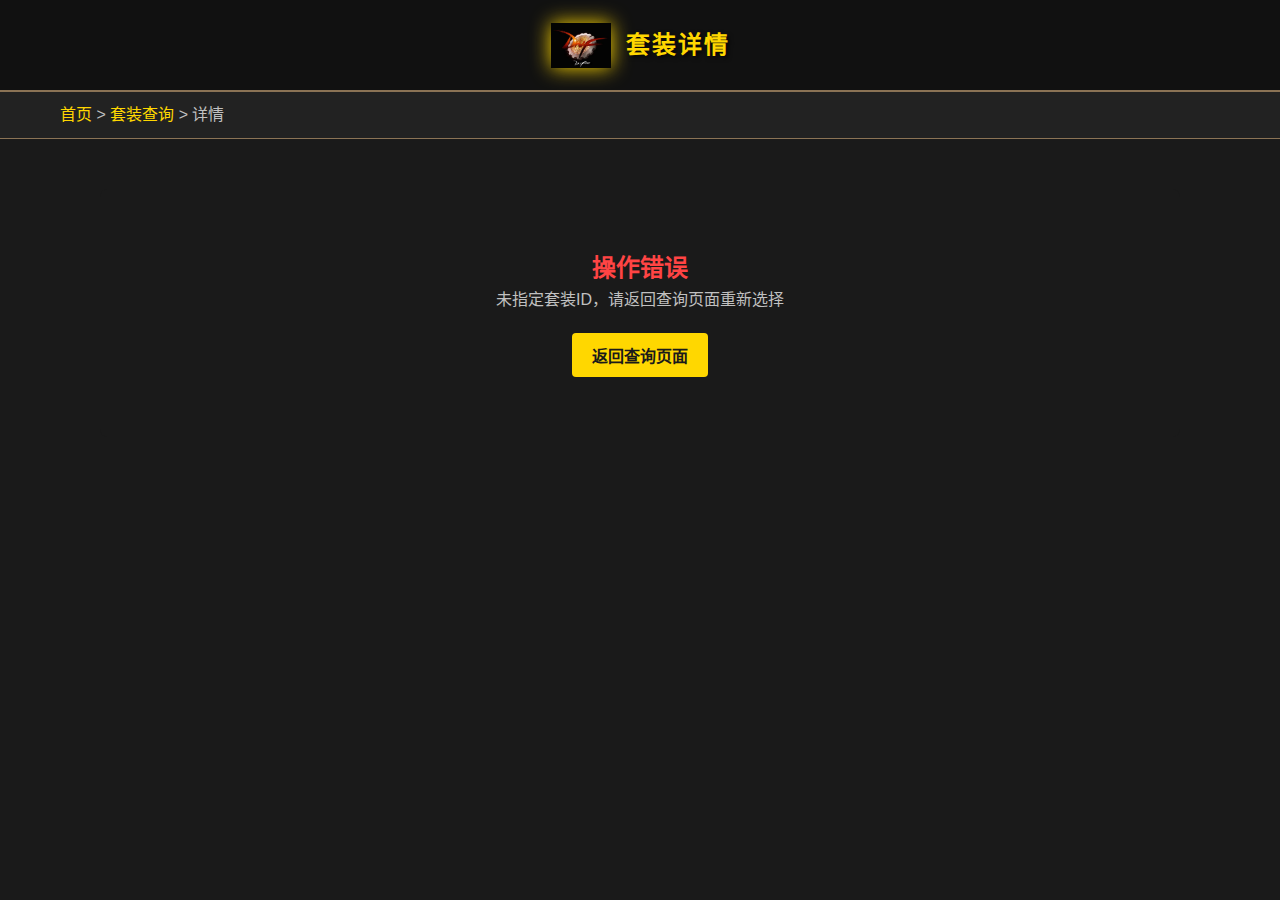
<file: page/detail.html>
<!DOCTYPE html>
<html lang="zh-CN">
<head>
    <meta charset="UTF-8">
    <meta name="viewport" content="width=device-width, initial-scale=1.0">
    <title>套装详情 - DNF 115版本工具</title>
    <!-- 路径正确：page目录下需向上跳一级引用static资源 -->
    <link rel="stylesheet" href="../static/css/base.css">
    <link rel="stylesheet" href="../static/css/dnf-style.css">
    <!-- 补充：基础样式兜底，防止样式文件缺失导致布局错乱 -->
    <style>
        :root {
            --dnf-dark: #1a1a1a;
            --dnf-gold: #ffd700;
            --dnf-silver: #c0c0c0;
            --dnf-border: #8b7355;
            --dnf-red: #ff4444;
        }
        
        * {
            margin: 0;
            padding: 0;
            box-sizing: border-box;
        }
        body {
            background-color: var(--dnf-dark);
            color: var(--dnf-silver);
            font-family: "Microsoft Yahei", sans-serif;
            min-height: 100vh;
        }
        .dnf-header {
            background: #111;
            padding: 15px 20px;
            border-bottom: 2px solid var(--dnf-border);
        }
        .header-content {
            display: flex;
            align-items: center;
            gap: 15px;
            max-width: 1200px;
            margin: 0 auto;
        }
        .logo {
            width: 60px;
            height: 60px;
            object-fit: contain;
        }
        #setTitle {
            color: var(--dnf-gold);
            font-size: 24px;
        }
        .breadcrumb {
            background: #222;
            padding: 10px 20px;
            border-bottom: 1px solid var(--dnf-border);
        }
        .breadcrumb .container {
            max-width: 1200px;
            margin: 0 auto;
        }
        .breadcrumb a {
            color: var(--dnf-gold);
            text-decoration: none;
        }
        .breadcrumb a:hover {
            color: #ffed4e;
            text-decoration: underline;
        }
        .main-content {
            max-width: 1200px;
            margin: 0 auto;
            padding: 30px 20px;
        }
        /* 适配detail.js动态生成的内容容器 */
        #setDetailContent {
            width: 100%;
        }
        /* 移动端适配 */
        @media (max-width: 768px) {
            #setTitle {
                font-size: 20px;
            }
            .header-content {
                flex-wrap: wrap;
            }
            .main-content {
                padding: 20px 10px;
            }
        }
    </style>
</head>
<body>
    <!-- 顶部导航 -->
    <header class="dnf-header">
        <div class="header-content">
            <!-- 图片路径正确：page目录向上跳一级引用static -->
            <img src="../static/img/logo/dnf-logo.png" alt="DNF Logo" class="logo" onerror="this.src='../static/img/logo/default-logo.png'">
            <h1 id="setTitle">套装详情</h1>
        </div>
    </header>

    <!-- 返回导航 -->
    <nav class="breadcrumb">
        <div class="container">
            <!-- 修复：跳转路径错误 - index.html需跳转到根目录（../），query.html需指定同目录 -->
            <a href="../index.html">首页</a> > <a href="./query.html">套装查询</a> > <span class="current">详情</span>
        </div>
    </nav>

    <!-- 主内容 -->
    <main class="main-content">
        <div class="container">
            <!-- 核心容器：供detail.js动态渲染内容 -->
            <div id="setDetailContent">
                <!-- 加载中提示（提升用户体验） -->
                <div class="loading-tip">
                    <p>正在加载套装详情...</p>
                </div>
            </div>
        </div>
    </main>

    <!-- 修复：资源引用顺序 + 移除错误的JSON文件直接引用 -->
    <script src="../static/js/common.js"></script>
    <!-- detail.js依赖common.js，需后置引用 -->
    <script src="../static/js/page/detail.js"></script>
    <!-- 补充：加载失败兜底提示 -->
    <script>
        // 初始化样式变量
        function initStyleVars() {
            const root = document.documentElement;
            const DNF_STYLE_VARS = {
                dark: "#1a1a1a",
                gold: "#ffd700",
                silver: "#c0c0c0",
                border: "#8b7355",
                red: "#ff4444"
            };
            
            Object.entries(DNF_STYLE_VARS).forEach(([key, value]) => {
                if (!getComputedStyle(root).getPropertyValue(`--dnf-${key}`)) {
                    root.style.setProperty(`--dnf-${key}`, value);
                }
            });
        }
        
        // 页面加载完成后执行
        window.addEventListener('load', () => {
            // 初始化样式变量
            initStyleVars();
            
            const contentEl = document.getElementById('setDetailContent');
            // 检测是否仍为加载中状态
            if (contentEl.innerHTML.includes('正在加载套装详情')) {
                contentEl.innerHTML = `
                    <div style="text-align: center; padding: 60px 20px; color: var(--dnf-red);">
                        <h2>加载失败</h2>
                        <p>套装详情加载出错，请返回首页重新选择</p>
                        <button onclick="location.href='../index.html'" class="action-btn primary" style="margin-top: 20px;">返回首页</button>
                    </div>
                `;
            }
        });
    </script>
</body>
</html>
</file>
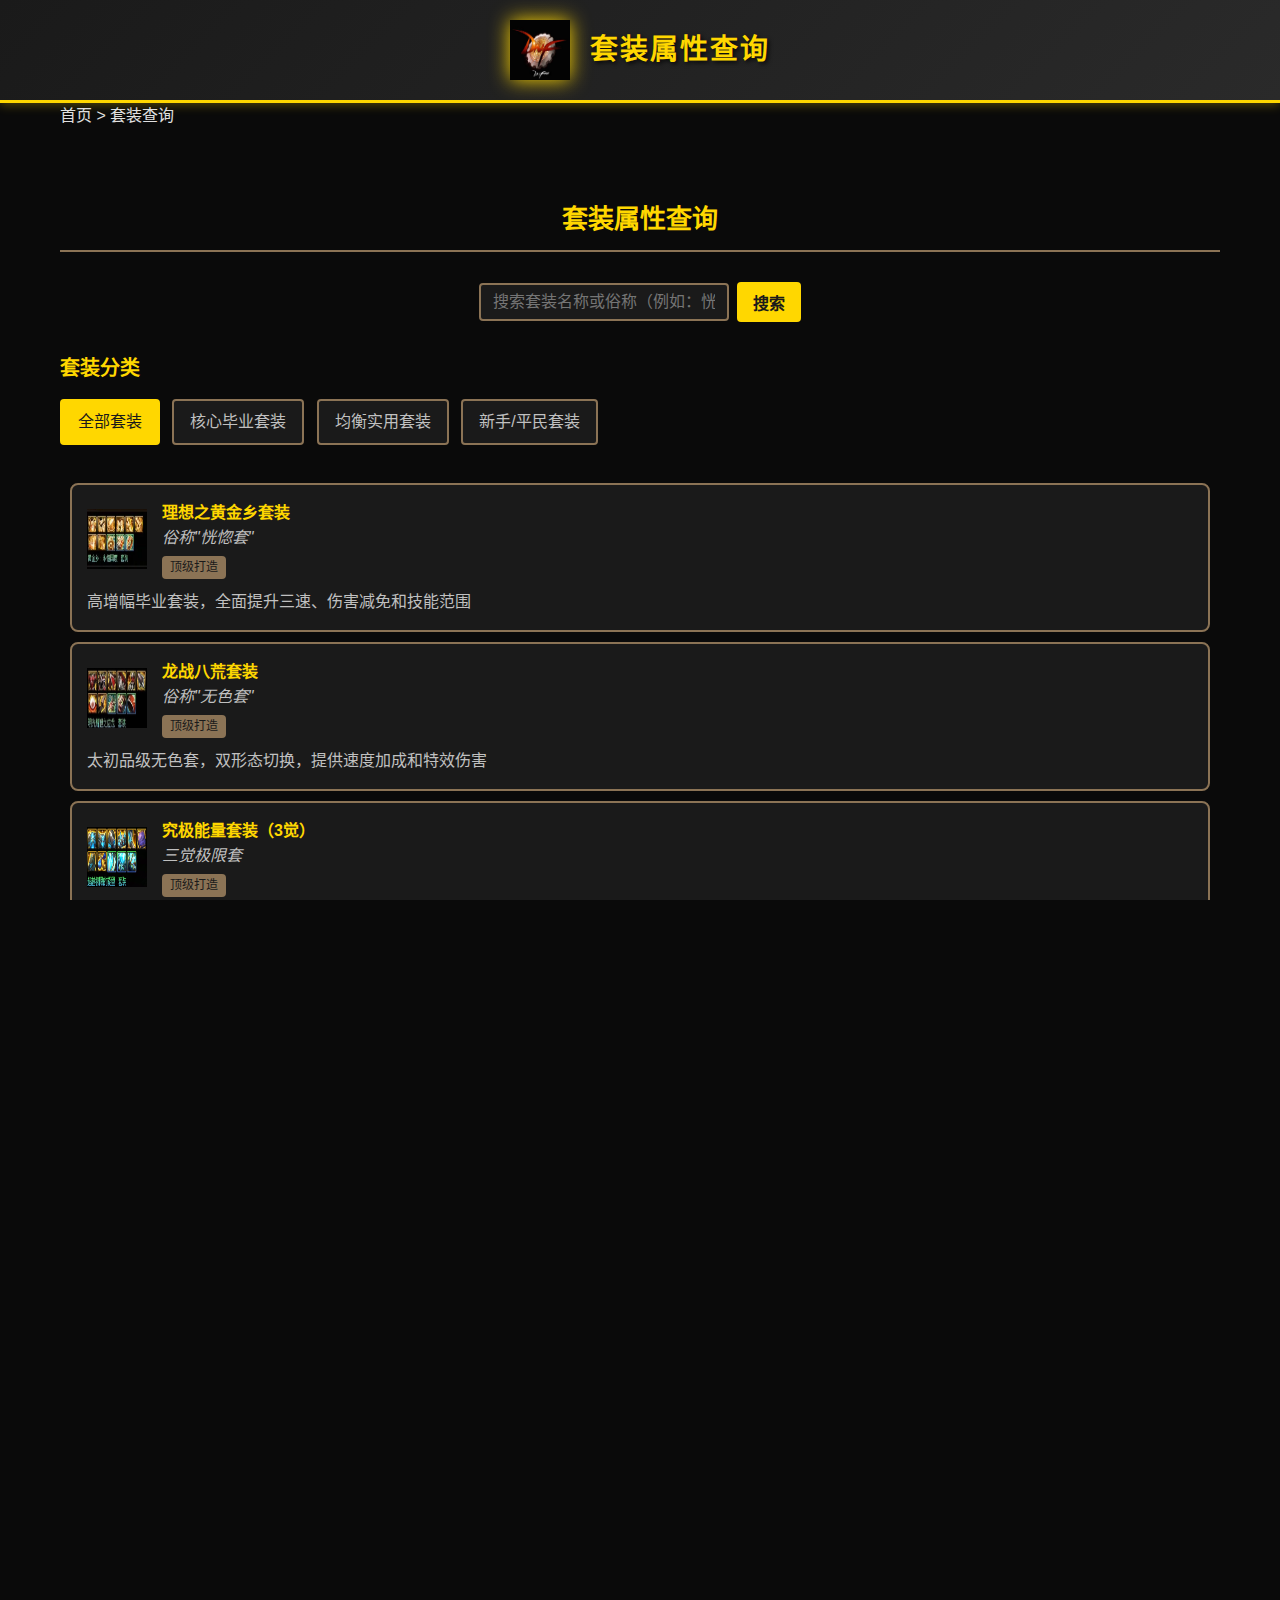
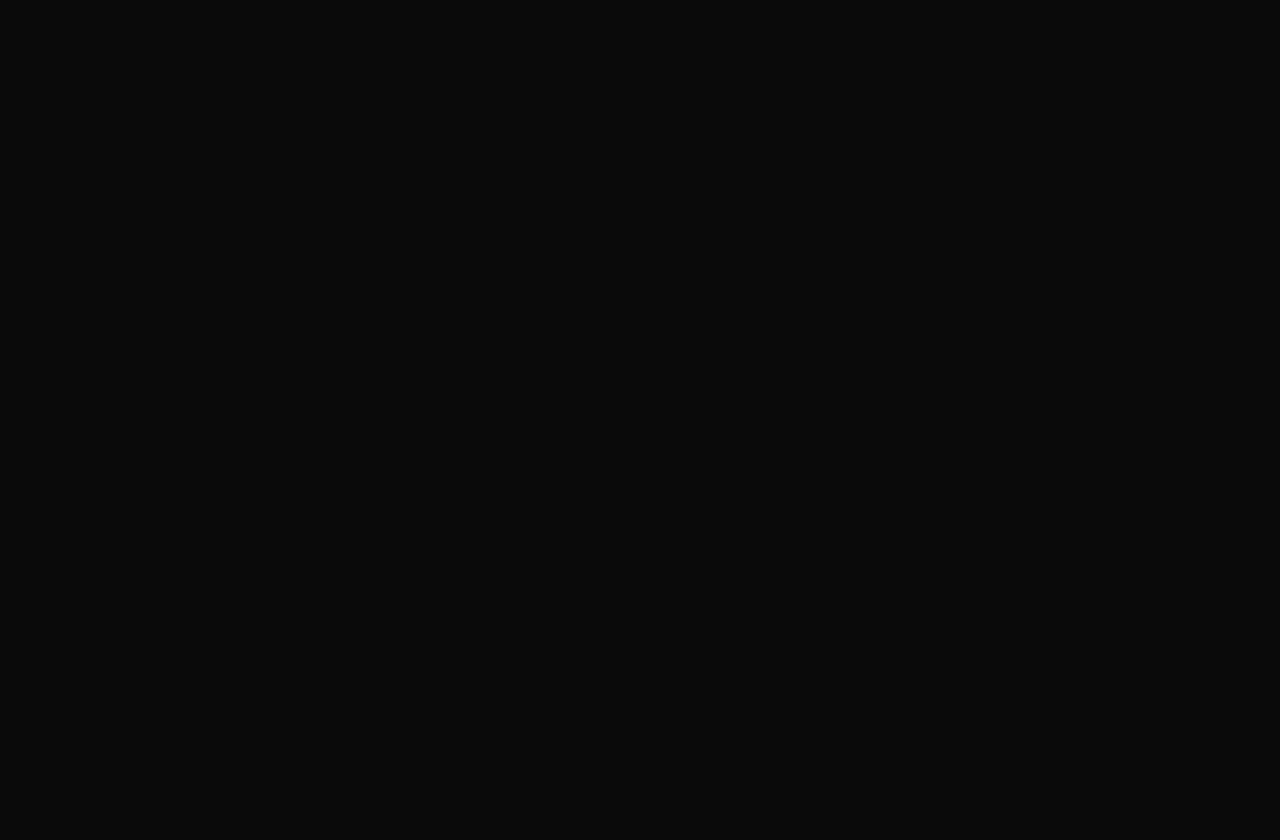
<file: page/query.html>
<!DOCTYPE html>
<html lang="zh-CN">
<head>
    <meta charset="UTF-8">
    <meta name="viewport" content="width=device-width, initial-scale=1.0">
    <title>套装属性查询 - DNF 115版本工具</title>
    <link rel="stylesheet" href="../static/css/base.css">
    <link rel="stylesheet" href="../static/css/dnf-style.css">
    <style>
        .search-section { margin: 30px 0; text-align: center; }
        .search-bar { display: inline-flex; align-items: center; }
        .category-section { margin: 20px 0 30px; }
        .category-section h3 { color: #ffd700; margin-bottom: 15px; font-size: 20px; }
        .page-title { color: #ffd700; font-size: 26px; margin: 20px 0; text-align: center; border-bottom: 2px solid #8b7355; padding-bottom: 10px; }
        .category-item { padding: 8px 16px; background: #1a1a1a; color: #c0c0c0; border: 2px solid #8b7355; border-radius: 4px; cursor: pointer; margin: 0 8px 8px 0; display: inline-block; }
        .category-item.active { background: #ffd700; color: #1a1a1a; border-color: #ffd700; }
        #searchInput { padding: 8px 12px; border: 2px solid #8b7355; background: #1a1a1a; color: #c0c0c0; border-radius: 4px; width: 250px; }
        #searchButton { padding: 8px 16px; background: #ffd700; color: #1a1a1a; border: none; border-radius: 4px; cursor: pointer; font-weight: bold; margin-left: 8px; }
        @media (max-width: 768px) {
            .search-bar { flex-direction: column; gap: 10px; width: 100%; padding: 0 10px; }
            #searchInput { width: 100% !important; margin: 0 !important; }
            #searchButton { width: 100%; margin: 0 !important; }
            .set-categories { display: flex; flex-wrap: wrap; padding: 0 10px; }
        }
    </style>
</head>
<body>
    <header class="dnf-header">
        <div class="header-content">
            <img src="../static/img/logo/dnf-logo.png" alt="DNF Logo" class="logo" onerror="this.src='../static/img/logo/default-logo.png'">
            <h1>套装属性查询</h1>
        </div>
    </header>

    <nav class="breadcrumb">
        <div class="container">
            <a href="../index.html">首页</a> > 套装查询
        </div>
    </nav>

    <main class="main-content">
        <div class="container">
            <h2 class="page-title">套装属性查询</h2>
            
            <div class="search-section">
                <div class="search-bar">
                    <input type="text" id="searchInput" placeholder="搜索套装名称或俗称（例如：恍惚套、无色套）..." class="search-input">
                    <button id="searchButton" class="search-btn">搜索</button>
                </div>
            </div>

            <div class="category-section">
                <h3>套装分类</h3>
                <div class="set-categories">
                    <div class="category-item active" data-category="all">全部套装</div>
                    <div class="category-item" data-category="core">核心毕业套装</div>
                    <div class="category-item" data-category="balanced">均衡实用套装</div>
                    <div class="category-item" data-category="beginner">新手/平民套装</div>
                </div>
            </div>

            <div class="set-list" id="setList">
                <div style="text-align: center; padding: 80px 20px; color: #ffd700;">
                    <p>正在加载套装数据...</p>
                </div>
            </div>
        </div>
    </main>

    <!-- 修复：添加错误捕获，确保脚本执行 -->
    <script src="../static/js/common.js"></script>
    <script>
        // 先全局声明setDatabase，避免未定义错误
        window.setDatabase = {};
    </script>
    <script src="../static/js/page/query.js" onerror="alert('query.js加载失败，请检查路径！')"></script>
</body>
</html>
</file>
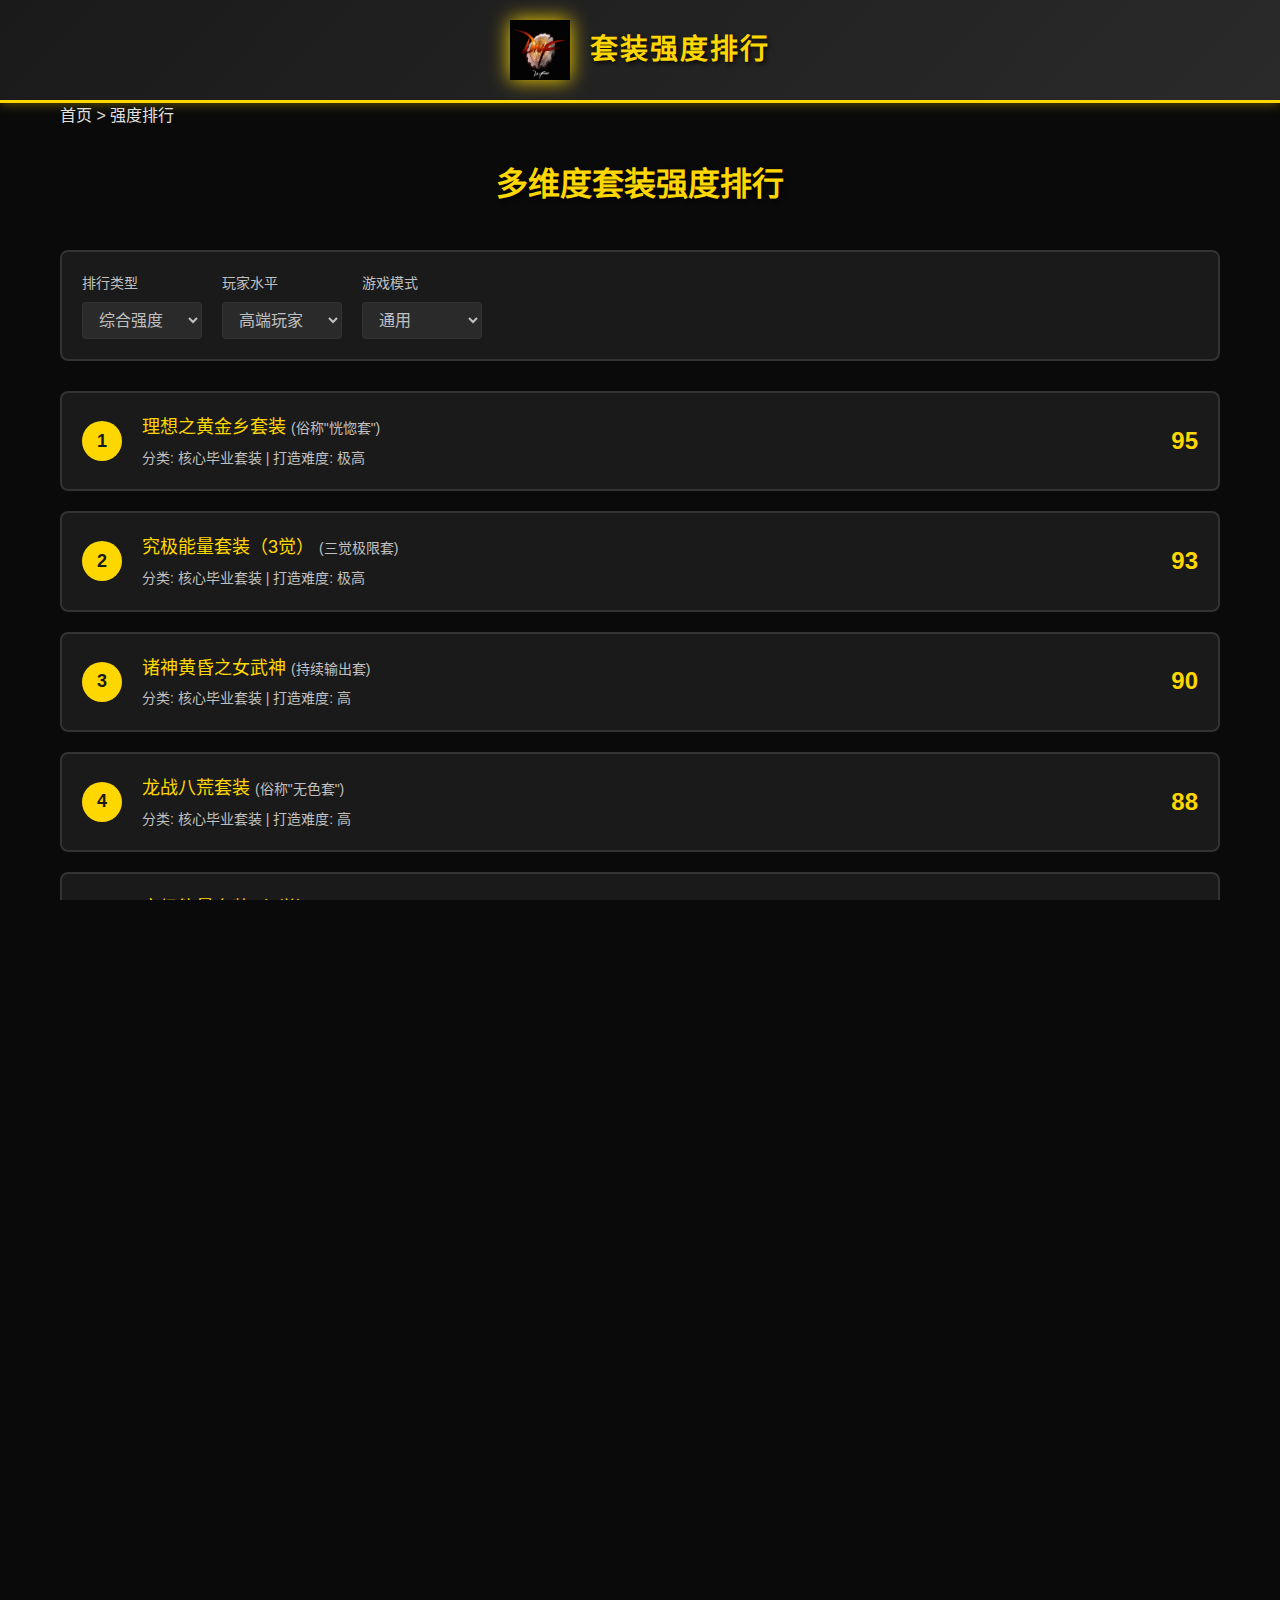
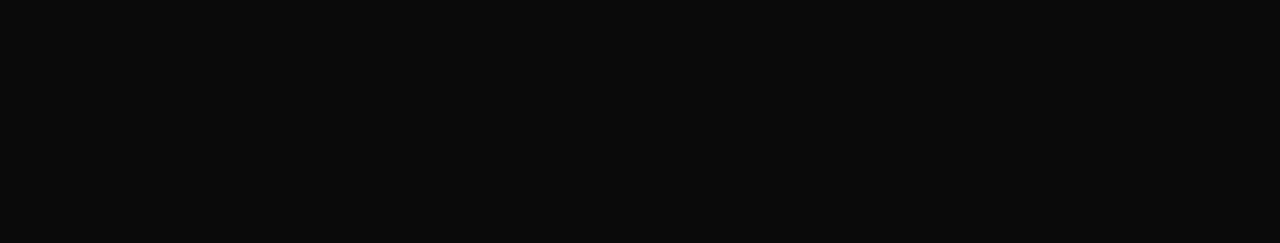
<file: page/rank.html>
<!DOCTYPE html>
<html lang="zh-CN">
<head>
    <meta charset="UTF-8">
    <meta name="viewport" content="width=device-width, initial-scale=1.0">
    <title>套装强度排行 - DNF 115版本工具</title>
    <link rel="stylesheet" href="../static/css/base.css">
    <link rel="stylesheet" href="../static/css/dnf-style.css">
    <link rel="stylesheet" href="../static/css/page/rank.css">
</head>
<body>
    <!-- 顶部导航 -->
    <header class="dnf-header">
        <div class="header-content">
            <img src="../static/img/logo/dnf-logo.png" alt="DNF Logo" class="logo" onerror="this.src='../static/img/logo/default-logo.png'">
            <h1>套装强度排行</h1>
        </div>
    </header>

    <!-- 返回导航 -->
    <nav class="breadcrumb">
        <div class="container">
            <a href="../index.html">首页</a> > 强度排行
        </div>
    </nav>

    <!-- 主内容 -->
    <main class="main-content rank-page">
        <div class="container">
            <h2 class="page-title">多维度套装强度排行</h2>
            
            <!-- 筛选栏 -->
            <div class="filter-bar">
                <div class="filter-group">
                    <label for="rank-type">排行类型</label>
                    <select id="rank-type" class="filter-select">
                        <option value="overall" selected>综合强度</option>
                        <option value="damage">伤害输出</option>
                        <option value="survival">生存能力</option>
                        <option value="mobility">机动性能</option>
                        <option value="difficulty">打造难度</option>
                    </select>
                </div>
                
                <div class="filter-group">
                    <label for="player-level">玩家水平</label>
                    <select id="player-level" class="filter-select">
                        <option value="high" selected>高端玩家</option>
                        <option value="medium">中等玩家</option>
                        <option value="beginner">新手玩家</option>
                    </select>
                </div>
                
                <div class="filter-group">
                    <label for="game-mode">游戏模式</label>
                    <select id="game-mode" class="filter-select">
                        <option value="solo">单刷向</option>
                        <option value="party">组队向</option>
                        <option value="both" selected>通用</option>
                    </select>
                </div>
            </div>

            <!-- 排行列表 -->
            <div class="rank-list" id="rankList">
                <!-- 预加载的综合强度排行内容 -->
                <div class="rank-item" onclick="location.href='../page/detail.html?set=gold'">
                    <div class="rank-number">1</div>
                    <div class="rank-info">
                        <div class="rank-name">理想之黄金乡套装 
                            <span style="color: var(--dnf-silver); font-size: 14px;">(俗称"恍惚套")</span>
                        </div>
                        <div class="rank-desc">
                            分类: 核心毕业套装 | 打造难度: 极高
                        </div>
                    </div>
                    <div class="rank-score">95</div>
                </div>
                <div class="rank-item" onclick="location.href='../page/detail.html?set=energy_3'">
                    <div class="rank-number">2</div>
                    <div class="rank-info">
                        <div class="rank-name">究极能量套装（3觉） 
                            <span style="color: var(--dnf-silver); font-size: 14px;">(三觉极限套)</span>
                        </div>
                        <div class="rank-desc">
                            分类: 核心毕业套装 | 打造难度: 极高
                        </div>
                    </div>
                    <div class="rank-score">93</div>
                </div>
                <div class="rank-item" onclick="location.href='../page/detail.html?set=valkyrie'">
                    <div class="rank-number">3</div>
                    <div class="rank-info">
                        <div class="rank-name">诸神黄昏之女武神 
                            <span style="color: var(--dnf-silver); font-size: 14px;">(持续输出套)</span>
                        </div>
                        <div class="rank-desc">
                            分类: 核心毕业套装 | 打造难度: 高
                        </div>
                    </div>
                    <div class="rank-score">90</div>
                </div>
                <div class="rank-item" onclick="location.href='../page/detail.html?set=dragon'">
                    <div class="rank-number">4</div>
                    <div class="rank-info">
                        <div class="rank-name">龙战八荒套装 
                            <span style="color: var(--dnf-silver); font-size: 14px;">(俗称"无色套")</span>
                        </div>
                        <div class="rank-desc">
                            分类: 核心毕业套装 | 打造难度: 高
                        </div>
                    </div>
                    <div class="rank-score">88</div>
                </div>
                <div class="rank-item" onclick="location.href='../page/detail.html?set=chaos'">
                    <div class="rank-number">5</div>
                    <div class="rank-info">
                        <div class="rank-name">混沌净化套装 
                            <span style="color: var(--dnf-silver); font-size: 14px;">(强力CD切换套)</span>
                        </div>
                        <div class="rank-desc">
                            分类: 均衡实用套装 | 打造难度: 高
                        </div>
                    </div>
                    <div class="rank-score">85</div>
                </div>
                <!-- 更多排行项根据实际数据补充 -->
            </div>
        </div>
    </main>

    <script src="../static/js/common.js"></script>
    <!-- 先加载数据再加载逻辑脚本 -->
    <script src="../static/js/data/set-data.json" defer></script>
    <script src="../static/js/page/rank.js" defer></script>
</body>
</html>
</file>
<file: static/css/base.css>
/* 重置样式 - 增强版（覆盖更多元素） */
* {
    margin: 0;
    padding: 0;
    box-sizing: border-box;
    /* 防止点击高亮 */
    -webkit-tap-highlight-color: transparent;
    /* 字体抗锯齿 */
    -webkit-font-smoothing: antialiased;
    -moz-osx-font-smoothing: grayscale;
}

/* 扩展重置 */
html, body {
    height: 100%;
    overflow-x: hidden; /* 防止横向滚动 */
}

body {
    font-family: 'Microsoft YaHei', '微软雅黑', Arial, sans-serif;
    background: #0a0a0a;
    color: #e0e0e0;
    line-height: 1.6;
    /* 基础字号适配 */
    font-size: 16px;
}

/* 链接样式增强 */
a {
    text-decoration: none;
    color: inherit;
    transition: color 0.3s ease; /* 过渡动画 */
}

a:hover {
    color: var(--dnf-gold); /*  hover时变为DNF金色 */
}

/* 列表重置 */
ul, ol {
    list-style: none;
}

/* 图片样式优化 */
img {
    max-width: 100%;
    height: auto;
    display: block; /* 消除inline默认间距 */
}

/* 表单元素重置 */
button, input, select, textarea {
    font-family: inherit;
    font-size: inherit;
    color: inherit;
    background: transparent;
    border: none;
    outline: none;
}

button {
    cursor: pointer;
    transition: all 0.3s ease; /* 按钮过渡动画 */
}

/* 表格重置 */
table {
    border-collapse: collapse;
    border-spacing: 0;
    width: 100%;
}

/* 全局字体和颜色 - 增强版（补充更多DNF风格变量） */
:root {
    /* 核心颜色 */
    --dnf-gold: #ffd700;        /* DNF主金色 */
    --dnf-gold-light: #ffed4e;  /* 浅金色（hover） */
    --dnf-gold-dark: #b8860b;   /* 深金色（边框） */
    --dnf-silver: #c0c0c0;      /* 银色（普通文本） */
    --dnf-silver-light: #e0e0e0;/* 浅银色（高亮文本） */
    --dnf-red: #dc143c;         /* 红色（错误/强调） */
    --dnf-red-light: #ff4444;   /* 浅红色（提示） */
    --dnf-blue: #4169e1;        /* 蓝色（信息） */
    --dnf-blue-light: #6495ed;  /* 浅蓝色（hover） */
    --dnf-dark: #1a1a1a;        /* 深色背景 */
    --dnf-dark-deep: #0a0a0a;   /* 更深背景（页面底色） */
    --dnf-border: #333;         /* 基础边框 */
    --dnf-border-gold: #8b7355; /* 金色边框（DNF复古金） */
    
    /* 常用尺寸 */
    --container-max-width: 1200px;
    --container-padding: 0 20px;
    --border-radius-sm: 4px;
    --border-radius-md: 8px;
    --border-radius-lg: 12px;
    
    /* 阴影效果 */
    --shadow-sm: 0 2px 4px rgba(0,0,0,0.2);
    --shadow-md: 0 4px 8px rgba(0,0,0,0.3);
    --shadow-lg: 0 8px 16px rgba(0,0,0,0.4);
}

/* 容器样式 - 增强响应式 */
.container {
    max-width: var(--container-max-width);
    margin: 0 auto;
    padding: var(--container-padding);
    width: 100%; /* 确保占满宽度 */
}

/* 响应式断点定义（适配不同设备） */
@media (max-width: 1200px) {
    :root {
        --container-max-width: 960px;
    }
}

@media (max-width: 992px) {
    :root {
        --container-max-width: 720px;
    }
}

@media (max-width: 768px) {
    :root {
        --container-max-width: 540px;
        /* 移动端字号适配 */
        font-size: 14px;
    }
    
    .container {
        padding: 0 15px;
    }
}

@media (max-width: 576px) {
    :root {
        --container-max-width: 100%;
    }
}

/* 通用工具类（复用性提升） */
/* 隐藏元素 */
.d-none {
    display: none !important;
}

/* 文本对齐 */
.text-left {
    text-align: left !important;
}

.text-center {
    text-align: center !important;
}

.text-right {
    text-align: right !important;
}

/* 文本颜色 */
.text-gold {
    color: var(--dnf-gold) !important;
}

.text-silver {
    color: var(--dnf-silver) !important;
}

.text-red {
    color: var(--dnf-red) !important;
}

.text-blue {
    color: var(--dnf-blue) !important;
}

/* 背景颜色 */
.bg-dark {
    background-color: var(--dnf-dark) !important;
}

.bg-deep-dark {
    background-color: var(--dnf-dark-deep) !important;
}

/* 边框样式 */
.border-gold {
    border: 2px solid var(--dnf-border-gold) !important;
}

.border-base {
    border: 2px solid var(--dnf-border) !important;
}

/* 圆角样式 */
.rounded-sm {
    border-radius: var(--border-radius-sm) !important;
}

.rounded-md {
    border-radius: var(--border-radius-md) !important;
}

.rounded-lg {
    border-radius: var(--border-radius-lg) !important;
}

/* 间距工具类 */
.mt-1 { margin-top: 8px !important; }
.mt-2 { margin-top: 16px !important; }
.mt-3 { margin-top: 24px !important; }
.mb-1 { margin-bottom: 8px !important; }
.mb-2 { margin-bottom: 16px !important; }
.mb-3 { margin-bottom: 24px !important; }
.p-1 { padding: 8px !important; }
.p-2 { padding: 16px !important; }
.p-3 { padding: 24px !important; }

/* 加载动画通用样式 */
.loading-spinner {
    width: 40px;
    height: 40px;
    border: 4px solid var(--dnf-border);
    border-top: 4px solid var(--dnf-gold);
    border-radius: 50%;
    animation: spin 1s linear infinite;
    margin: 0 auto;
}

@keyframes spin {
    0% { transform: rotate(0deg); }
    100% { transform: rotate(360deg); }
</file>
<file: static/css/dnf-style.css>
/* DNF风格样式 - 像素边框、金属按钮、暗黑背景 */

/* 头部样式 */
.dnf-header {
    background: linear-gradient(135deg, var(--dnf-dark) 0%, #2a2a2a 100%);
    border-bottom: 3px solid var(--dnf-gold);
    padding: 20px 0;
    box-shadow: 0 2px 10px rgba(255, 215, 0, 0.3);
}

.header-content {
    display: flex;
    align-items: center;
    justify-content: center;
    gap: 20px;
    max-width: 1200px;
    margin: 0 auto;
    padding: 0 20px;
}

.logo {
    width: 60px;
    height: 60px;
    filter: drop-shadow(0 0 10px var(--dnf-gold));
}

.dnf-header h1 {
    color: var(--dnf-gold);
    font-size: 28px;
    text-shadow: 2px 2px 4px rgba(0, 0, 0, 0.8);
    letter-spacing: 2px;
}

/* Banner样式 */
.banner {
    background: linear-gradient(rgba(0, 0, 0, 0.7), rgba(0, 0, 0, 0.7)), 
                url('../img/bg/banner-bg.jpg') center/cover;
    padding: 80px 0;
    text-align: center;
}

.banner-content h2 {
    font-size: 36px;
    color: var(--dnf-gold);
    margin-bottom: 15px;
    text-shadow: 2px 2px 4px rgba(0, 0, 0, 0.8);
}

.banner-content p {
    font-size: 18px;
    color: var(--dnf-silver);
}

/* 主内容区 */
.main-content {
    padding: 50px 0;
}

/* 功能导航 */
.function-nav {
    margin-bottom: 60px;
}

.nav-grid {
    display: grid;
    grid-template-columns: repeat(auto-fit, minmax(250px, 1fr));
    gap: 30px;
    max-width: 1000px;
    margin: 0 auto;
}

.nav-card {
    background: var(--dnf-dark);
    border: 2px solid var(--dnf-border);
    border-radius: 8px;
    padding: 30px;
    text-align: center;
    transition: all 0.3s ease;
    position: relative;
    overflow: hidden;
}

.nav-card::before {
    content: '';
    position: absolute;
    top: -2px;
    left: -2px;
    right: -2px;
    bottom: -2px;
    background: linear-gradient(45deg, var(--dnf-gold), var(--dnf-silver), var(--dnf-gold));
    border-radius: 8px;
    z-index: -1;
    opacity: 0;
    transition: opacity 0.3s ease;
}

.nav-card:hover::before {
    opacity: 1;
}

.nav-card:hover {
    transform: translateY(-5px);
    box-shadow: 0 10px 25px rgba(255, 215, 0, 0.3);
}

.nav-card h3 {
    color: var(--dnf-gold);
    font-size: 22px;
    margin-bottom: 10px;
}

.nav-card p {
    color: var(--dnf-silver);
    font-size: 14px;
}

/* 套装展示区域 */
.set-showcase h2 {
    text-align: center;
    color: var(--dnf-gold);
    font-size: 28px;
    margin-bottom: 40px;
    text-shadow: 2px 2px 4px rgba(0, 0, 0, 0.8);
}

.set-grid {
    display: grid;
    grid-template-columns: repeat(auto-fit, minmax(200px, 1fr));
    gap: 30px;
    max-width: 1000px;
    margin: 0 auto;
}

.set-card {
    background: var(--dnf-dark);
    border: 2px solid var(--dnf-border);
    border-radius: 8px;
    padding: 20px;
    text-align: center;
    cursor: pointer;
    transition: all 0.3s ease;
}

.set-card:hover {
    border-color: var(--dnf-gold);
    transform: translateY(-3px);
    box-shadow: 0 5px 15px rgba(255, 215, 0, 0.2);
}

.set-card img {
    width: 200px !important;  /* 强制生效，数值可改 */
        height: 120px !important; /* 强制生效 */
        margin: 0 auto 15px !important;
        display: block !important;
        object-fit: contain !important; /* 防止图片拉伸变形 */
        filter: drop-shadow(0 0 8px var(--dnf-gold));
}

.set-card h3 {
    color: var(--dnf-gold);
    font-size: 16px;
    margin-bottom: 5px;
}

.set-alias {
    color: var(--dnf-silver);
    font-size: 12px;
    font-style: italic;
}

/* 响应式设计 */
@media (max-width: 768px) {
    .header-content {
        flex-direction: column;
        gap: 10px;
    }
    
    .dnf-header h1 {
        font-size: 24px;
    }
    
    .banner-content h2 {
        font-size: 28px;
    }
    
    .nav-grid {
        grid-template-columns: 1fr;
        gap: 20px;
    }
    
    .set-grid {
        grid-template-columns: repeat(auto-fit, minmax(150px, 1fr));
        gap: 20px;
    }
}
</file>
<file: static/css/page/rank.css>
/* 排行页面样式 - 卡片布局、筛选栏样式 */

.rank-page {
    padding: 30px 0;
}

.page-title {
    text-align: center;
    color: var(--dnf-gold);
    font-size: 32px;
    margin-bottom: 40px;
    text-shadow: 2px 2px 4px rgba(0, 0, 0, 0.8);
}

/* 筛选栏 */
.filter-bar {
    background: var(--dnf-dark);
    border: 2px solid var(--dnf-border);
    border-radius: 8px;
    padding: 20px;
    margin-bottom: 30px;
    display: flex;
    flex-wrap: wrap;
    gap: 20px;
    align-items: center;
}

.filter-group {
    display: flex;
    flex-direction: column;
    gap: 8px;
}

.filter-group label {
    color: var(--dnf-silver);
    font-size: 14px;
}

.filter-select {
    background: #2a2a2a;
    border: 1px solid var(--dnf-border);
    color: var(--dnf-silver);
    padding: 8px 12px;
    border-radius: 4px;
    min-width: 120px;
}

.filter-select:focus {
    outline: none;
    border-color: var(--dnf-gold);
}

/* 排行列表 */
.rank-list {
    display: flex;
    flex-direction: column;
    gap: 20px;
}

.rank-item {
    background: var(--dnf-dark);
    border: 2px solid var(--dnf-border);
    border-radius: 8px;
    padding: 20px;
    display: flex;
    align-items: center;
    gap: 20px;
    transition: all 0.3s ease;
}

.rank-item:hover {
    border-color: var(--dnf-gold);
    transform: translateX(5px);
}

.rank-number {
    background: var(--dnf-gold);
    color: var(--dnf-dark);
    width: 40px;
    height: 40px;
    border-radius: 50%;
    display: flex;
    align-items: center;
    justify-content: center;
    font-weight: bold;
    font-size: 18px;
}

.rank-info {
    flex: 1;
}

.rank-name {
    color: var(--dnf-gold);
    font-size: 18px;
    margin-bottom: 5px;
}

.rank-desc {
    color: var(--dnf-silver);
    font-size: 14px;
}

.rank-score {
    color: var(--dnf-gold);
    font-size: 24px;
    font-weight: bold;
}
</file>
